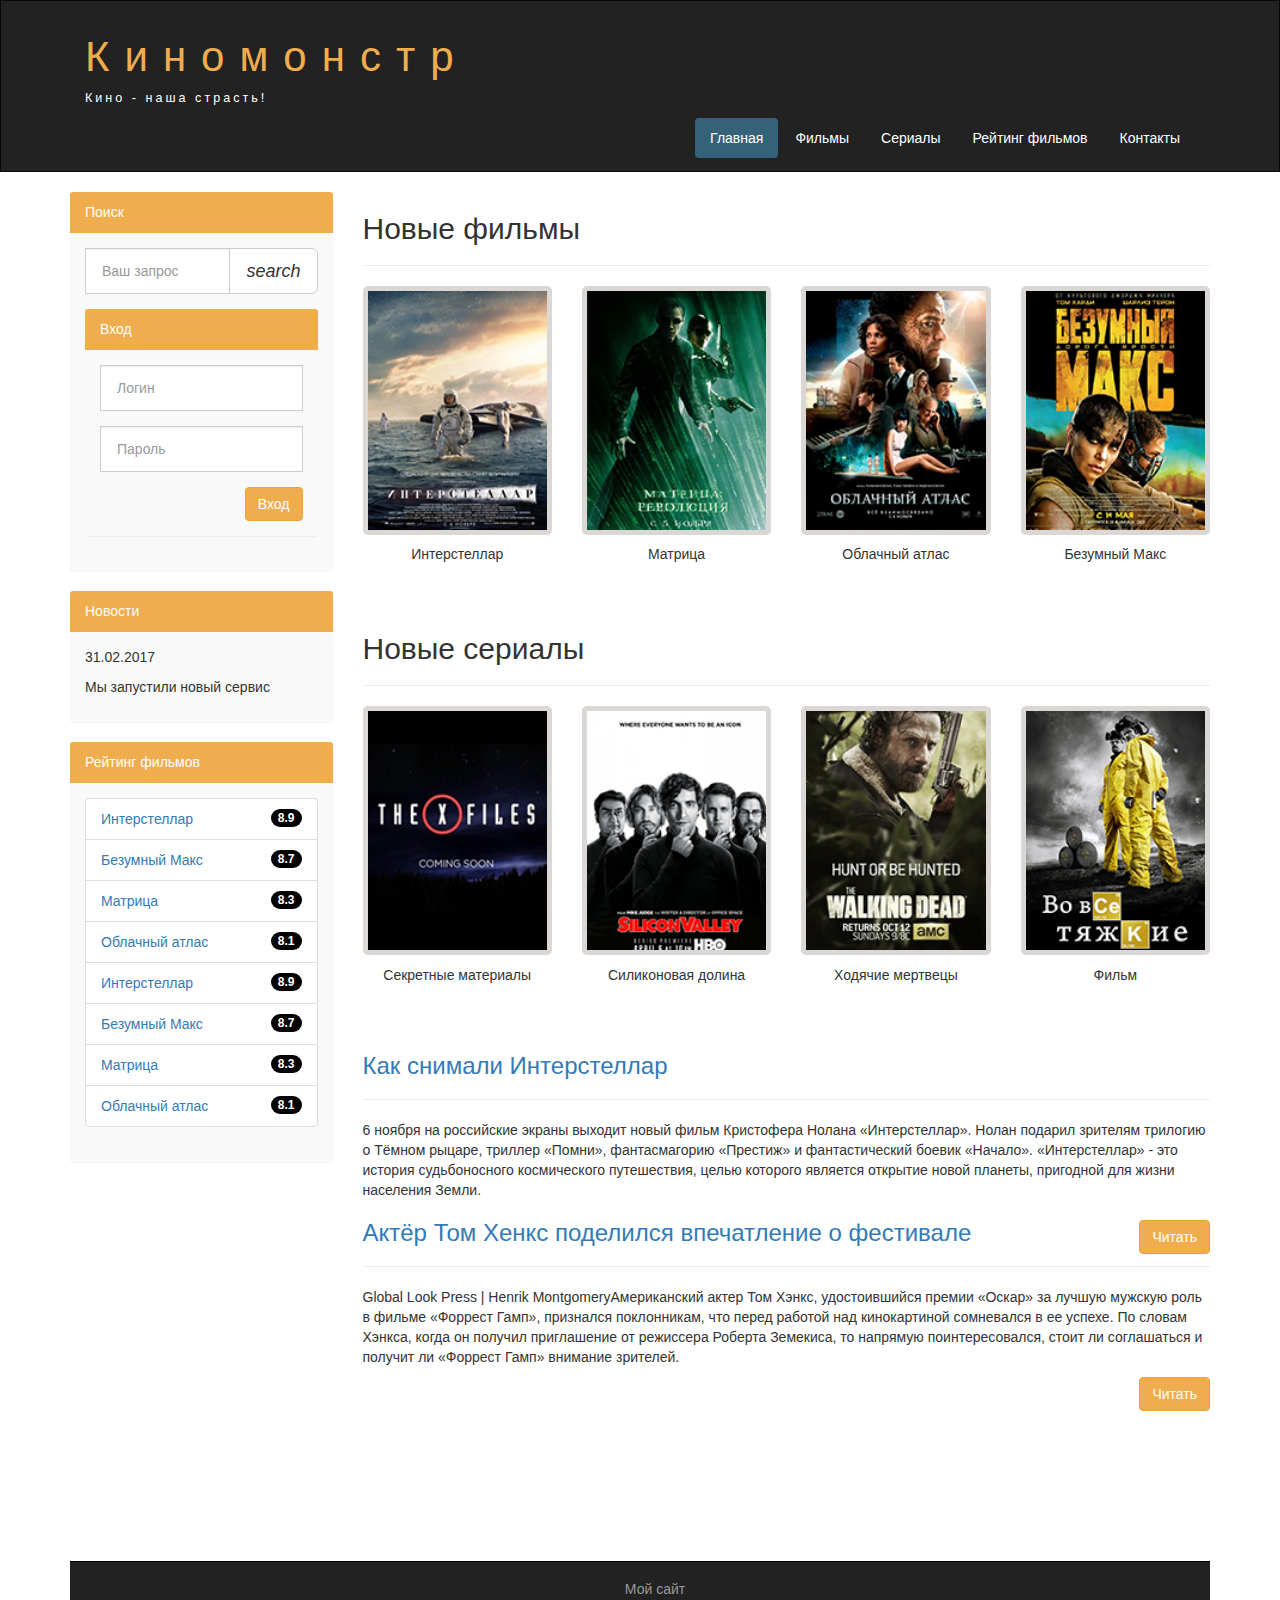
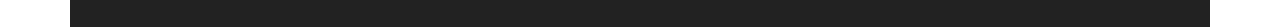
<file: index.html>
<!DOCTYPE html>
<html lang="ru">
  <head>
    <meta charset="utf-8" />
    <meta http-equiv="X-UA-Compatible" content="IE=edge" />
    <meta name="viewport" content="width=device-width, initial-scale=1" />
    <!-- The above 3 meta tags *must* come first in the head; any other head content must come *after* these tags -->
    <title>Bootstrap 101 Template</title>

    <!-- Bootstrap -->
    <link href="assets/css/bootstrap.min.css" rel="stylesheet" />
    <link href="assets/css/style.css" rel="stylesheet" />

    <!-- HTML5 shim and Respond.js for IE8 support of HTML5 elements and media queries -->
    <!-- WARNING: Respond.js doesn't work if you view the page via file:// -->
    <!--[if lt IE 9]>
      <script src="https://cdn.jsdelivr.net/npm/html5shiv@3.7.3/dist/html5shiv.min.js"></script>
      <script src="https://cdn.jsdelivr.net/npm/respond.js@1.4.2/dest/respond.min.js"></script>
    <![endif]-->
  </head>
  <body>
    <div class="container-fluid">
      <div class="row">
        <nav role="navigation" class="navbar navbar-inverse">
          <div class="container">
            <div class="navbar-header header">
              <div class="container">
                <div class="row">
                  <div class="col-lg-12">
                    <h1><a href="#">Киномонстр</a></h1>
                    <p>Кино - наша страсть!</p>
                  </div>
                </div>
              </div>

              <button
                type="button"
                data-target="#navbarCollapse"
                data-toggle="collapse"
                class="navbar-toggle"
              >
                <span class="sr-only">Toggle navigation</span>
                <span class="icon-bar"></span>
                <span class="icon-bar"></span>
                <span class="icon-bar"></span>
              </button>
            </div>
            <div
              id="navbarCollapse"
              class="collapse navbar-collapse navbar-right"
            >
              <ul class="nav nav-pills">
                <li class="active"><a href="#">Главная</a></li>
                <li><a href="show.html">Фильмы</a></li>
                <li><a href="#">Сериалы</a></li>
                <li><a href="rating.html">Рейтинг фильмов</a></li>
                <li><a href="contacts.html">Контакты</a></li>
              </ul>
            </div>
          </div>
        </nav>
      </div>
    </div>
    <div class="wrapper">
      <div class="container">
        <div class="row">
          <div class="col-lg-9 col-lg-push-3">
            <form role="search" class="visible-xs">
                <div class="form-group">
                  <div class="input-group">
                    <input
                      type="search"
                      class="form-control input-lg"
                      placeholder="Ваш запрос"
                    />
                    <div class="input-group-btn">
                      <button class="btn btn-default btn-lg" type="submit">
                        <i class="material-icons">search</i>
                      </button>
                    </div>
                </div>
            </div>
              </form>
            <h2>Новые фильмы</h2>
            <hr />
            <div class="row">
              <div class="films_block col-lg-3 col-md-3 col-sm-3 col-xs-6">
                <img src="assets/img/inter.png" alt="Интерстеллар" />
                <div class="film_label">Интерстеллар</div>
              </div>

              <div class="films_block col-lg-3 col-md-3 col-sm-3 col-xs-6">
                <img src="assets/img/matrix.png" alt="Интерстеллар" />
                <div class="film_label">Матрица</div>
              </div>

              <div class="films_block col-lg-3 col-md-3 col-sm-3 col-xs-6">
                <img src="assets/img/cloud.png" alt="Интерстеллар" />
                <div class="film_label">Облачный атлас</div>
              </div>

              <div class="films_block col-lg-3 col-md-3 col-sm-3 col-xs-6">
                <img src="assets/img/max.png" alt="Интерстеллар" />
                <div class="film_label">Безумный Макс</div>
              </div>
            </div>
            <div class="margin-8"></div>
            <h2>Новые сериалы</h2>
            <hr />
            <div class="row">
              <div class="films_block col-lg-3 col-md-3 col-sm-3 col-xs-6">
                <img src="assets/img/xfiles.png" alt="Интерстеллар" />
                <div class="film_label">Секретные материалы</div>
              </div>

              <div class="films_block col-lg-3 col-md-3 col-sm-3 col-xs-6">
                <img src="assets/img/silicon.png" alt="Интерстеллар" />
                <div class="film_label">Силиконовая долина</div>
              </div>

              <div class="films_block col-lg-3 col-md-3 col-sm-3 col-xs-6">
                <img src="assets/img/dead.png" alt="Интерстеллар" />
                <div class="film_label">Ходячие мертвецы</div>
              </div>

              <div class="films_block col-lg-3 col-md-3 col-sm-3 col-xs-6">
                <img src="assets/img/breakingbad.png" alt="Интерстеллар" />
                <div class="film_label">Фильм</div>
              </div>
            </div>
            <div class="margin-8"></div>

            <a href="#"><h3>Как снимали Интерстеллар</h3></a>
            <hr />
            <p>
              6 ноября на российские экраны выходит новый фильм Кристофера
              Нолана «Интерстеллар». Нолан подарил зрителям трилогию о Тёмном
              рыцаре, триллер «Помни», фантасмагорию «Престиж» и фантастический
              боевик «Начало». «Интерстеллар» - это история судьбоносного
              космического путешествия, целью которого является открытие новой
              планеты, пригодной для жизни населения Земли.
            </p>
            <a href="#" class="btn btn-warning pull-right">Читать</a>
            <a href="#"
              ><h3>Актёр Том Хенкс поделился впечатление о фестивале</h3></a
            >
            <hr />
            <p>
              Global Look Press | Henrik MontgomeryАмериканский актер Том Хэнкс,
              удостоившийся премии «Оскар» за лучшую мужскую роль в фильме
              «Форрест Гамп», признался поклонникам, что перед работой над
              кинокартиной сомневался в ее успехе. По словам Хэнкса, когда он
              получил приглашение от режиссера Роберта Земекиса, то напрямую
              поинтересовался, стоит ли соглашаться и получит ли «Форрест Гамп»
              внимание зрителей.
            </p>
            <a href="#" class="btn btn-warning pull-right">Читать</a>
            <div class="margin-8 clear"></div>
          </div>

          <div class="col-lg-3 col-lg-pull-9">
            <div class="panel panel-info hidden-xs">
              <div class="panel-heading">
                <div class="sidebar-header">Поиск</div>
              </div>
              <div class="panel-body">
                <form role="search">
                  <div class="form-group">
                    <div class="input-group">
                      <input
                        type="search"
                        class="form-control input-lg"
                        placeholder="Ваш запрос"
                      />
                      <div class="input-group-btn">
                        <button class="btn btn-default btn-lg" type="submit">
                          <i class="material-icons">search</i>
                        </button>
                 
                  </div>
                </form>
              </div>
            </div>
            <div class="panel panel-info">
              <div class="panel-heading">
                <div class="sidebar-header">Вход</div>
              </div>
              <div class="panel-body">
            <form role="form">
              <div class="form-group">
                <input
                  type="text"
                  class="form-control input-lg"
                  placeholder="Логин">
                </div>
                <div class="form-group">
                  <input
                    type="password"
                    class="form-control input-lg"
                    placeholder="Пароль">
                </div>
                  <button type="submit" class="btn btn-warning pull-right">Вход</button>
              </div>
            </div>
            </form>
          </div>
        </div>
        
        <div class="panel panel-info">
            <div class="panel-heading">
              <div class="sidebar-header">Новости</div>
            </div>
            <div class="panel-body">
                <p>31.02.2017</p>
                <p>Мы запустили новый сервис</p>
        </div>
      </div>



        <div class="panel panel-info">
            <div class="panel-heading">
              <div class="sidebar-header">Рейтинг фильмов</div>
            </div>
            <div class="panel-body">

          <ul class="list-group">
            <li class="list-group-item list-group-warning">
                <span class="badge">8.9</span>
                <a href="#">Интерстеллар</a>
            </li>
            <li class="list-group-item list-group-warning">
                <span class="badge">8.7</span>
                <a href="#">Безумный Макс</a>
            </li>
            <li class="list-group-item list-group-warning">
                <span class="badge">8.3</span>
                <a href="#">Матрица</a>
            </li>
            <li class="list-group-item list-group-warning">
                <span class="badge">8.1</span>
                <a href="#">Облачный атлас</a>
            </li>
            <li class="list-group-item list-group-warning">
                <span class="badge">8.9</span>
                <a href="#">Интерстеллар</a>
            </li>
            <li class="list-group-item list-group-warning">
                <span class="badge">8.7</span>
                <a href="#">Безумный Макс</a>
            </li>
            <li class="list-group-item list-group-warning">
                <span class="badge">8.3</span>
                <a href="#">Матрица</a>
            </li>
            <li class="list-group-item list-group-warning">
                <span class="badge">8.1</span>
                <a href="#">Облачный атлас</a>
            </li>

          </ul>      




        </div>
      </div>
    </div>
      <div class="clear"></div>
    </div>
    <footer>
      <div class="container">
        <p class="text-center"><a href="krilova.org">Мой сайт</a></p>
      </div>
    </footer>
    <!-- jQuery (necessary for Bootstrap's JavaScript plugins) -->
    <script src="https://ajax.googleapis.com/ajax/libs/jquery/1.12.4/jquery.min.js"></script>
    <!-- Include all compiled plugins (below), or include individual files as needed -->
    <script src="assets/js/bootstrap.min.js"></script>
  </body>
</html>
</file>
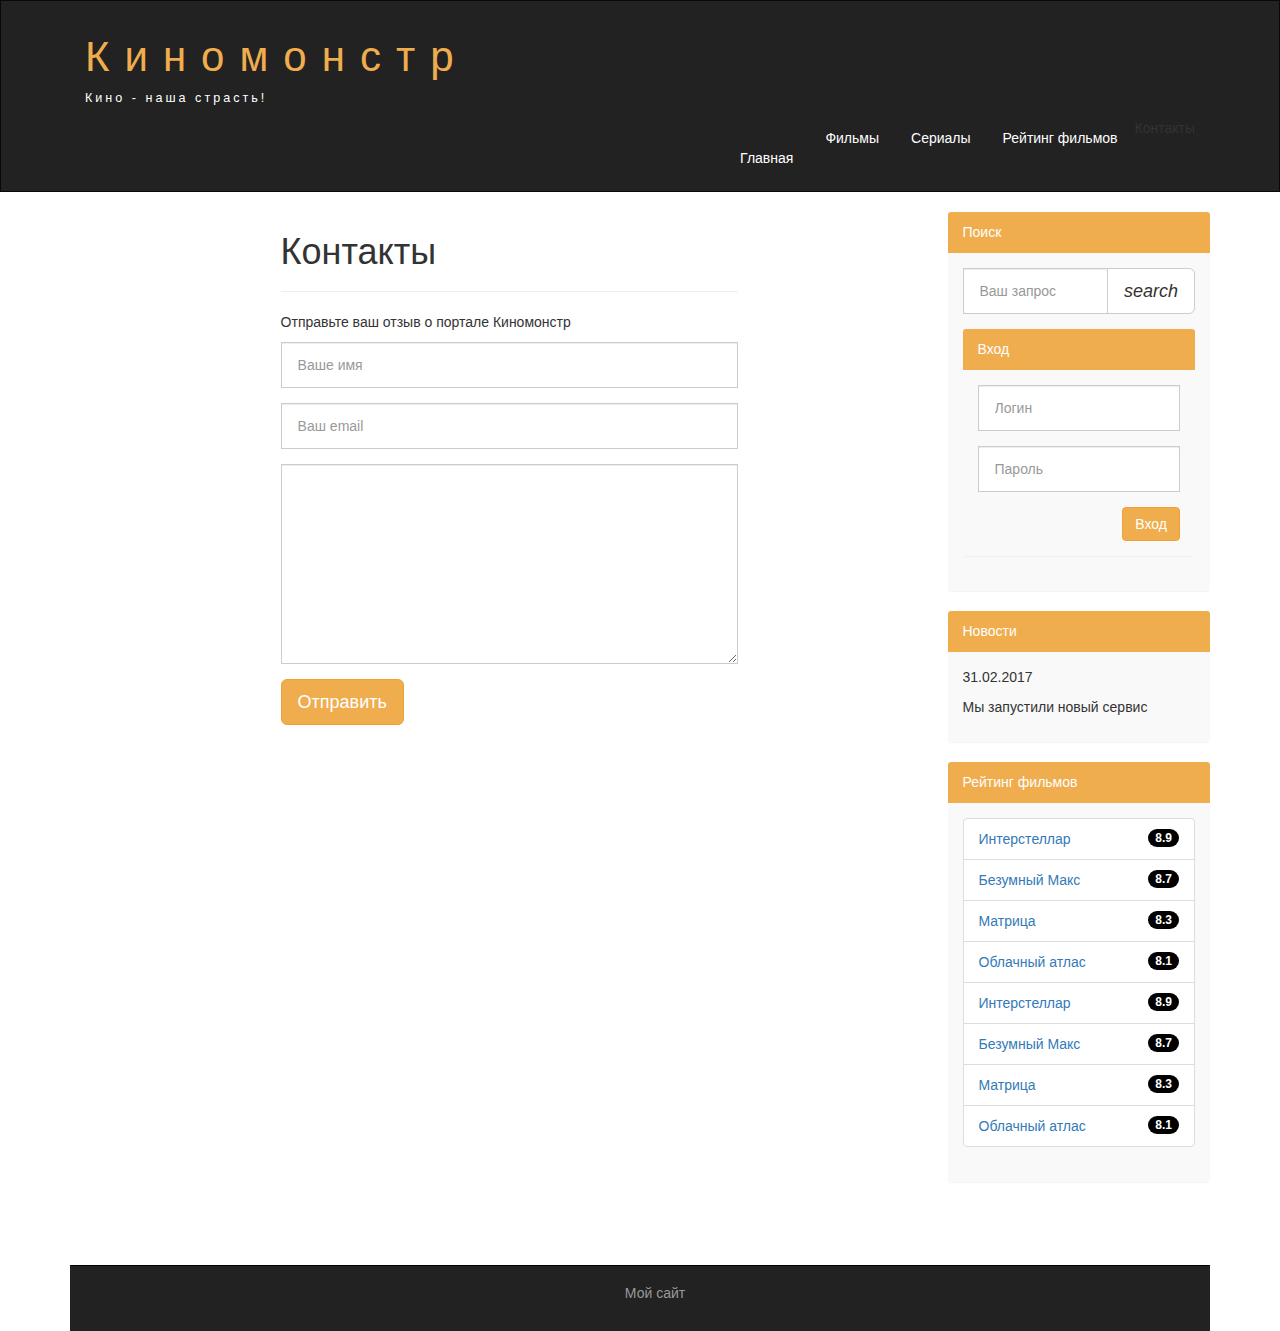
<file: contacts.html>
<!DOCTYPE html>
<html lang="ru">
  <head>
    <meta charset="utf-8" />
    <meta http-equiv="X-UA-Compatible" content="IE=edge" />
    <meta name="viewport" content="width=device-width, initial-scale=1" />
    <!-- The above 3 meta tags *must* come first in the head; any other head content must come *after* these tags -->
    <title>Bootstrap 101 Template</title>

    <!-- Bootstrap -->
    <link href="assets/css/bootstrap.min.css" rel="stylesheet" />
    <link href="assets/css/style.css" rel="stylesheet" />

    <!-- HTML5 shim and Respond.js for IE8 support of HTML5 elements and media queries -->
    <!-- WARNING: Respond.js doesn't work if you view the page via file:// -->
    <!--[if lt IE 9]>
      <script src="https://cdn.jsdelivr.net/npm/html5shiv@3.7.3/dist/html5shiv.min.js"></script>
      <script src="https://cdn.jsdelivr.net/npm/respond.js@1.4.2/dest/respond.min.js"></script>
    <![endif]-->
  </head>
  <body>
    <div class="container-fluid">
      <div class="row">
        <nav role="navigation" class="navbar navbar-inverse">
          <div class="container">
            <div class="navbar-header header">
              <div class="container">
                <div class="row">
                  <div class="col-lg-12">
                    <h1><a href="#">Киномонстр</a></h1>
                    <p>Кино - наша страсть!</p>
                  </div>
                </div>
              </div>

              <button
                type="button"
                data-target="#navbarCollapse"
                data-toggle="collapse"
                class="navbar-toggle"
              >
                <span class="sr-only">Toggle navigation</span>
                <span class="icon-bar"></span>
                <span class="icon-bar"></span>
                <span class="icon-bar"></span>
              </button>
            </div>
            <div
              id="navbarCollapse"
              class="collapse navbar-collapse navbar-right"
            >
              <ul class="nav nav-pills">
                <li><a href="index.html"><a href="#">Главная</a></li>
                <li><a href="show.html">Фильмы</a></li>
                <li><a href="#">Сериалы</a></li>
                <li><a href="rating.html">Рейтинг фильмов</a></li>
                <li class="active">Контакты</li>
              </ul>
            </div>
          </div>
        </nav>
      </div>
    </div>
    <div class="wrapper">
      <div class="container">
        <div class="row">
          <div class="col-lg-5 contacts">
            <form role="search" class="visible-xs">
                <div class="form-group">
                  <div class="input-group">
                    <input
                      type="search"
                      class="form-control input-lg"
                      placeholder="Ваш запрос"
                    />
                    <div class="input-group-btn">
                      <button class="btn btn-default btn-lg" type="submit">
                        <i class="material-icons">search</i>
                      </button>
                    </div>
                </div>
            </div>
              </form>
            <h1>Контакты</h1>
            <hr />
            <p>
                Отправьте ваш отзыв о портале Киномонстр
              </p>
              <form>
                <div class="form-group">
                  <input type="text" placeholder="Ваше имя" class="form-control input-lg">
                </div>
                <div class="form-group">
                    <input type="text" placeholder="Ваш email" class="form-control input-lg">
                  </div>
                <div class="form-group">
                  <textarea class="form-control"></textarea>
                </div>
                <button class="btn btn-lg btn-warning">Отправить</button>
              </form>
          </div>

          <div class="col-lg-3 pull-right">
            <div class="panel panel-info hidden-xs">
              <div class="panel-heading">
                <div class="sidebar-header">Поиск</div>
              </div>
              <div class="panel-body">
                <form role="search">
                  <div class="form-group">
                    <div class="input-group">
                      <input
                        type="search"
                        class="form-control input-lg"
                        placeholder="Ваш запрос"
                      />
                      <div class="input-group-btn">
                        <button class="btn btn-default btn-lg" type="submit">
                          <i class="material-icons">search</i>
                        </button>
                 
                  </div>
                </form>
              </div>
            </div>
            <div class="panel panel-info">
              <div class="panel-heading">
                <div class="sidebar-header">Вход</div>
              </div>
              <div class="panel-body">
            <form role="form">
              <div class="form-group">
                <input
                  type="text"
                  class="form-control input-lg"
                  placeholder="Логин">
                </div>
                <div class="form-group">
                  <input
                    type="password"
                    class="form-control input-lg"
                    placeholder="Пароль">
                </div>
                  <button type="submit" class="btn btn-warning pull-right">Вход</button>
              </div>
            </div>
            </form>
          </div>
        </div>
        
        <div class="panel panel-info">
            <div class="panel-heading">
              <div class="sidebar-header">Новости</div>
            </div>
            <div class="panel-body">
                <p>31.02.2017</p>
                <p>Мы запустили новый сервис</p>
        </div>
      </div>



        <div class="panel panel-info">
            <div class="panel-heading">
              <div class="sidebar-header">Рейтинг фильмов</div>
            </div>
            <div class="panel-body">

          <ul class="list-group">
            <li class="list-group-item list-group-warning">
                <span class="badge">8.9</span>
                <a href="#">Интерстеллар</a>
            </li>
            <li class="list-group-item list-group-warning">
                <span class="badge">8.7</span>
                <a href="#">Безумный Макс</a>
            </li>
            <li class="list-group-item list-group-warning">
                <span class="badge">8.3</span>
                <a href="#">Матрица</a>
            </li>
            <li class="list-group-item list-group-warning">
                <span class="badge">8.1</span>
                <a href="#">Облачный атлас</a>
            </li>
            <li class="list-group-item list-group-warning">
                <span class="badge">8.9</span>
                <a href="#">Интерстеллар</a>
            </li>
            <li class="list-group-item list-group-warning">
                <span class="badge">8.7</span>
                <a href="#">Безумный Макс</a>
            </li>
            <li class="list-group-item list-group-warning">
                <span class="badge">8.3</span>
                <a href="#">Матрица</a>
            </li>
            <li class="list-group-item list-group-warning">
                <span class="badge">8.1</span>
                <a href="#">Облачный атлас</a>
            </li>

          </ul>      




        </div>
      </div>
    </div>
      <div class="clear"></div>
    </div>
    <footer>
      <div class="container">
        <p class="text-center"><a href="krilova.org">Мой сайт</a></p>
      </div>
    </footer>
    <!-- jQuery (necessary for Bootstrap's JavaScript plugins) -->
    <script src="https://ajax.googleapis.com/ajax/libs/jquery/1.12.4/jquery.min.js"></script>
    <!-- Include all compiled plugins (below), or include individual files as needed -->
    <script src="assets/js/bootstrap.min.js"></script>
  </body>
</html>
</file>
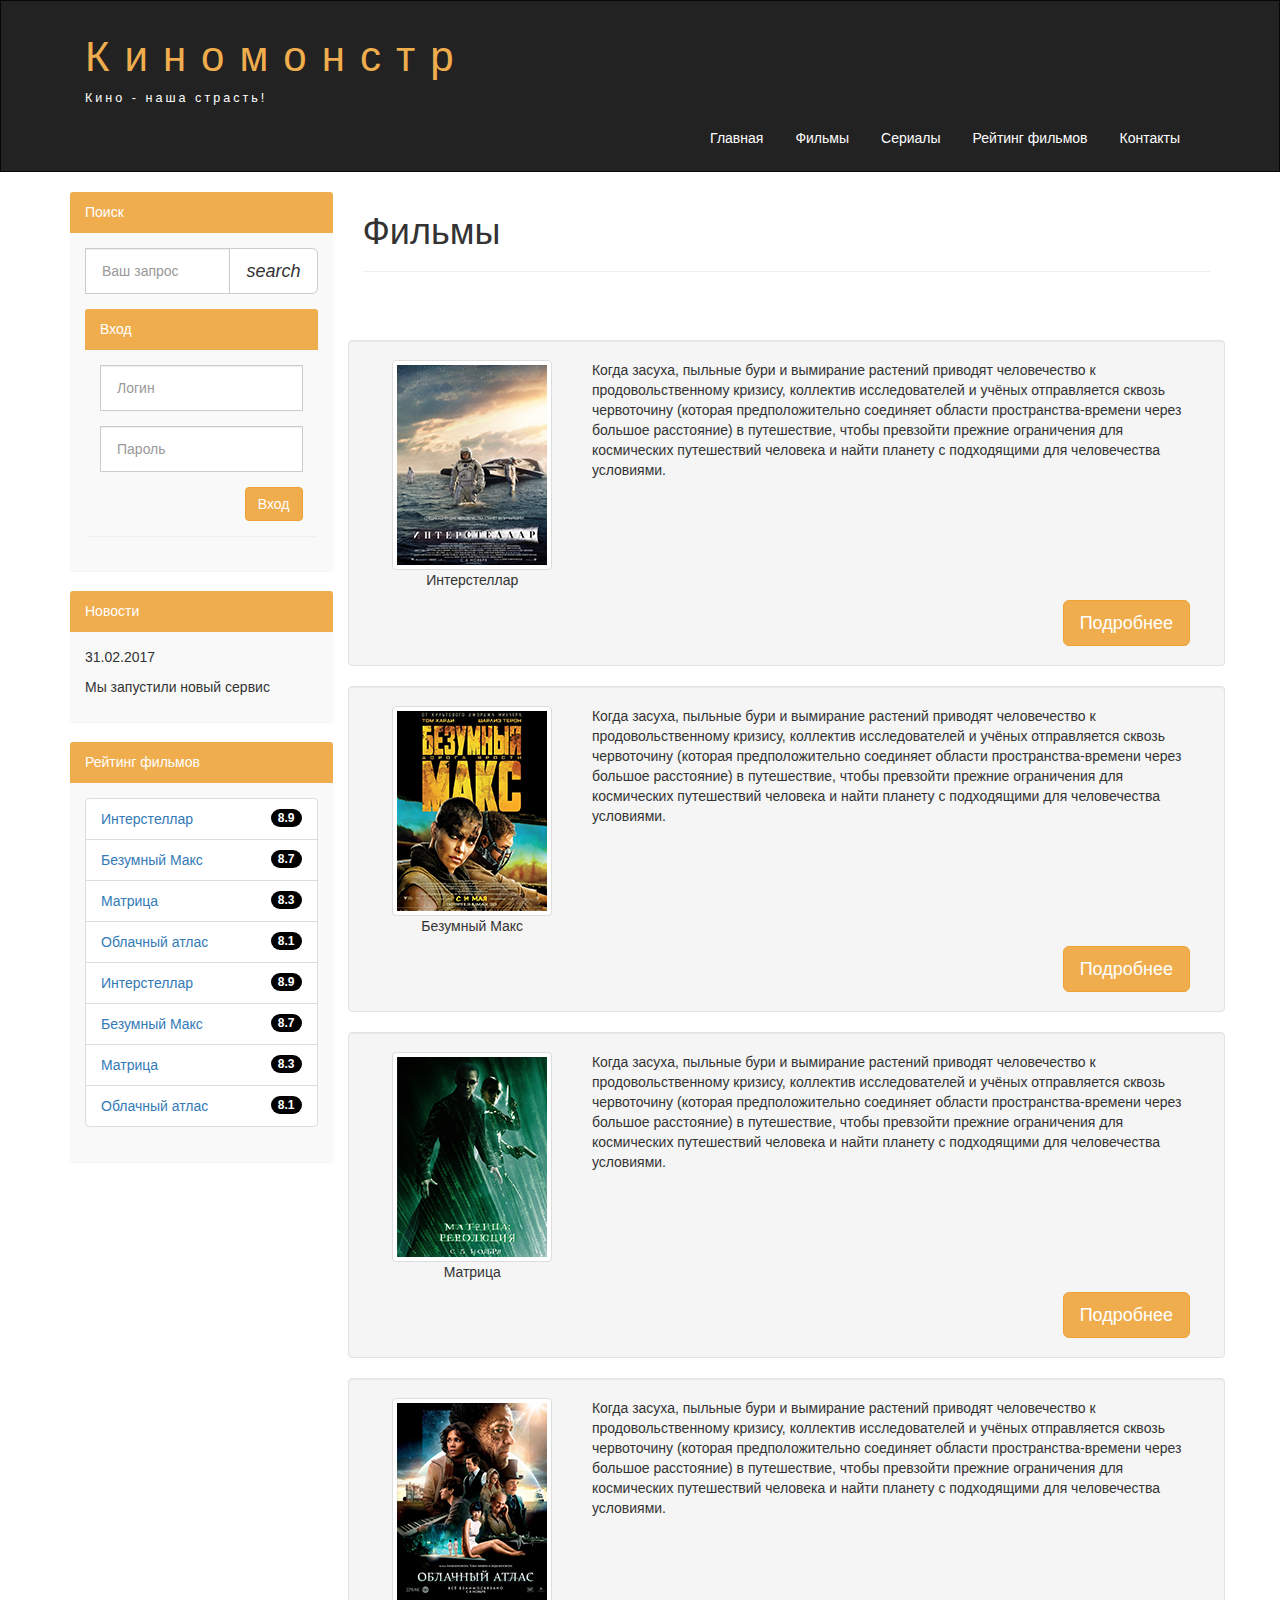
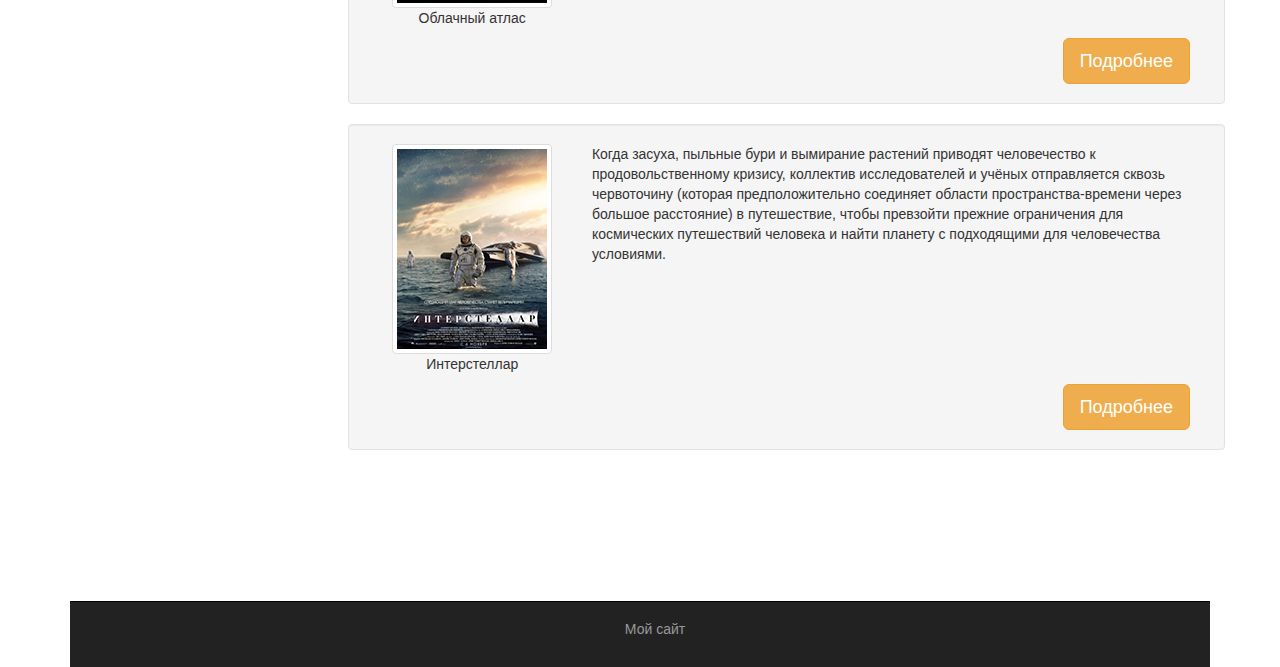
<file: films.html>
<!DOCTYPE html>
<html lang="ru">
  <head>
    <meta charset="utf-8" />
    <meta http-equiv="X-UA-Compatible" content="IE=edge" />
    <meta name="viewport" content="width=device-width, initial-scale=1" />
    <!-- The above 3 meta tags *must* come first in the head; any other head content must come *after* these tags -->
    <title>Bootstrap 101 Template</title>

    <!-- Bootstrap -->
    <link href="assets/css/bootstrap.min.css" rel="stylesheet" />
    <link href="assets/css/style.css" rel="stylesheet" />

    <!-- HTML5 shim and Respond.js for IE8 support of HTML5 elements and media queries -->
    <!-- WARNING: Respond.js doesn't work if you view the page via file:// -->
    <!--[if lt IE 9]>
      <script src="https://cdn.jsdelivr.net/npm/html5shiv@3.7.3/dist/html5shiv.min.js"></script>
      <script src="https://cdn.jsdelivr.net/npm/respond.js@1.4.2/dest/respond.min.js"></script>
    <![endif]-->
  </head>
  <body>
    <div class="container-fluid">
      <div class="row">
        <nav role="navigation" class="navbar navbar-inverse">
          <div class="container">
            <div class="navbar-header header">
              <div class="container">
                <div class="row">
                  <div class="col-lg-12">
                    <h1><a href="#">Киномонстр</a></h1>
                    <p>Кино - наша страсть!</p>
                  </div>
                </div>
              </div>

              <button
                type="button"
                data-target="#navbarCollapse"
                data-toggle="collapse"
                class="navbar-toggle"
              >
                <span class="sr-only">Toggle navigation</span>
                <span class="icon-bar"></span>
                <span class="icon-bar"></span>
                <span class="icon-bar"></span>
              </button>
            </div>
            <div
              id="navbarCollapse"
              class="collapse navbar-collapse navbar-right"
            >
              <ul class="nav nav-pills">
                <li class="index.html"><a href="#">Главная</a></li>
                <li><a href="show.html">Фильмы</a></li>
                <li><a href="#">Сериалы</a></li>
                <li><a href="rating.html">Рейтинг фильмов</a></li>
                <li><a href="active">Контакты</a></li>
              </ul>
            </div>
          </div>
        </nav>
      </div>
    </div>
    <div class="wrapper">
      <div class="container">
        <div class="row">
            <div class="col-lg-9 col-lg-push-3">
            <form role="search" class="visible-xs">
                <div class="form-group">
                  <div class="input-group">
                    <input
                      type="search"
                      class="form-control input-lg"
                      placeholder="Ваш запрос"
                    />
                    <div class="input-group-btn">
                      <button class="btn btn-default btn-lg" type="submit">
                        <i class="material-icons">search</i>
                      </button>
                    </div>
                </div>
            </div>
              </form>
            <h1>Фильмы</h1>
            <hr />
            <div class="margin-8"></div>
            <div class="row">
            <div class="well clearfix">
                <div class="col-lg-3 col-md-2 col-sm-3 col-xs-4 text-center">
                    <img class="img-thumbnail" src="assets/img/inter.png" alt="Интерстеллар" />
                    <p>Интерстеллар</p>
                  </div>
                  <div class="col-lg-9 col-md-10 col-sm-9 col-xs-10">
                    <p>Когда засуха, пыльные бури и вымирание растений приводят человечество к продовольственному кризису, коллектив исследователей и учёных отправляется сквозь червоточину (которая предположительно соединяет области пространства-времени через большое расстояние) в путешествие, чтобы превзойти прежние ограничения для космических путешествий человека и найти планету с подходящими для человечества условиями.</p>
                  </div>
                  <div class="col-lg-12">
                    <a href="" class="btn btn-lg btn-warning pull-right">Подробнее</a>
                  </div>
            </div>
          </div>

          <div class="row">
            <div class="well clearfix">
                <div class="col-lg-3 col-md-2 col-sm-3 col-xs-4 text-center">
                    <img class="img-thumbnail" src="assets/img/max.png" alt="Интерстеллар" />
                    <p>Безумный Макс</p>
                  </div>
                  <div class="col-lg-9 col-md-10 col-sm-9 col-xs-10">
                    <p>Когда засуха, пыльные бури и вымирание растений приводят человечество к продовольственному кризису, коллектив исследователей и учёных отправляется сквозь червоточину (которая предположительно соединяет области пространства-времени через большое расстояние) в путешествие, чтобы превзойти прежние ограничения для космических путешествий человека и найти планету с подходящими для человечества условиями.</p>
                  </div>
                  <div class="col-lg-12">
                    <a href="" class="btn btn-lg btn-warning pull-right">Подробнее</a>
                  </div>
            </div>
          </div>

          <div class="row">
            <div class="well clearfix">
                <div class="col-lg-3 col-md-2 col-sm-3 col-xs-4 text-center">
                    <img class="img-thumbnail" src="assets/img/matrix.png" alt="Интерстеллар" />
                    <p>Матрица</p>
                  </div>
                  <div class="col-lg-9 col-md-10 col-sm-9 col-xs-10">
                    <p>Когда засуха, пыльные бури и вымирание растений приводят человечество к продовольственному кризису, коллектив исследователей и учёных отправляется сквозь червоточину (которая предположительно соединяет области пространства-времени через большое расстояние) в путешествие, чтобы превзойти прежние ограничения для космических путешествий человека и найти планету с подходящими для человечества условиями.</p>
                  </div>
                  <div class="col-lg-12">
                    <a href="" class="btn btn-lg btn-warning pull-right">Подробнее</a>
                  </div>
            </div>
          </div>

          <div class="row">
            <div class="well clearfix">
                <div class="col-lg-3 col-md-2 col-sm-3 col-xs-4 text-center">
                    <img class="img-thumbnail" src="assets/img/cloud.png" alt="Интерстеллар" />
                    <p>Облачный атлас</p>
                  </div>
                  <div class="col-lg-9 col-md-10 col-sm-9 col-xs-10">
                    <p>Когда засуха, пыльные бури и вымирание растений приводят человечество к продовольственному кризису, коллектив исследователей и учёных отправляется сквозь червоточину (которая предположительно соединяет области пространства-времени через большое расстояние) в путешествие, чтобы превзойти прежние ограничения для космических путешествий человека и найти планету с подходящими для человечества условиями.</p>
                  </div>
                  <div class="col-lg-12">
                    <a href="" class="btn btn-lg btn-warning pull-right">Подробнее</a>
                  </div>
            </div>
          </div>

          <div class="row">
            <div class="well clearfix">
                <div class="col-lg-3 col-md-2 col-sm-3 col-xs-4 text-center">
                    <img class="img-thumbnail" src="assets/img/inter.png" alt="Интерстеллар" />
                    <p>Интерстеллар</p>
                  </div>
                  <div class="col-lg-9 col-md-10 col-sm-9 col-xs-10">
                    <p>Когда засуха, пыльные бури и вымирание растений приводят человечество к продовольственному кризису, коллектив исследователей и учёных отправляется сквозь червоточину (которая предположительно соединяет области пространства-времени через большое расстояние) в путешествие, чтобы превзойти прежние ограничения для космических путешествий человека и найти планету с подходящими для человечества условиями.</p>
                  </div>
                  <div class="col-lg-12">
                    <a href="" class="btn btn-lg btn-warning pull-right">Подробнее</a>
                  </div>
            </div>
          </div>

          
          <div class="margin-8"></div>
        </div>

          <div class="col-lg-3 col-lg-pull-9">
            <div class="panel panel-info hidden-xs">
              <div class="panel-heading">
                <div class="sidebar-header">Поиск</div>
              </div>
              <div class="panel-body">
                <form role="search">
                  <div class="form-group">
                    <div class="input-group">
                      <input
                        type="search"
                        class="form-control input-lg"
                        placeholder="Ваш запрос"
                      />
                      <div class="input-group-btn">
                        <button class="btn btn-default btn-lg" type="submit">
                          <i class="material-icons">search</i>
                        </button>
                 
                  </div>
                </form>
              </div>
            </div>
            <div class="panel panel-info">
              <div class="panel-heading">
                <div class="sidebar-header">Вход</div>
              </div>
              <div class="panel-body">
            <form role="form">
              <div class="form-group">
                <input
                  type="text"
                  class="form-control input-lg"
                  placeholder="Логин">
                </div>
                <div class="form-group">
                  <input
                    type="password"
                    class="form-control input-lg"
                    placeholder="Пароль">
                </div>
                  <button type="submit" class="btn btn-warning pull-right">Вход</button>
              </div>
            </div>
            </form>
          </div>
        </div>
        
        <div class="panel panel-info">
            <div class="panel-heading">
              <div class="sidebar-header">Новости</div>
            </div>
            <div class="panel-body">
                <p>31.02.2017</p>
                <p>Мы запустили новый сервис</p>
        </div>
      </div>



        <div class="panel panel-info">
            <div class="panel-heading">
              <div class="sidebar-header">Рейтинг фильмов</div>
            </div>
            <div class="panel-body">

          <ul class="list-group">
            <li class="list-group-item list-group-warning">
                <span class="badge">8.9</span>
                <a href="#">Интерстеллар</a>
            </li>
            <li class="list-group-item list-group-warning">
                <span class="badge">8.7</span>
                <a href="#">Безумный Макс</a>
            </li>
            <li class="list-group-item list-group-warning">
                <span class="badge">8.3</span>
                <a href="#">Матрица</a>
            </li>
            <li class="list-group-item list-group-warning">
                <span class="badge">8.1</span>
                <a href="#">Облачный атлас</a>
            </li>
            <li class="list-group-item list-group-warning">
                <span class="badge">8.9</span>
                <a href="#">Интерстеллар</a>
            </li>
            <li class="list-group-item list-group-warning">
                <span class="badge">8.7</span>
                <a href="#">Безумный Макс</a>
            </li>
            <li class="list-group-item list-group-warning">
                <span class="badge">8.3</span>
                <a href="#">Матрица</a>
            </li>
            <li class="list-group-item list-group-warning">
                <span class="badge">8.1</span>
                <a href="#">Облачный атлас</a>
            </li>

          </ul>      




        </div>
      </div>
    </div>
      <div class="clear"></div>
    </div>
    <footer>
      <div class="container">
        <p class="text-center"><a href="krilova.org">Мой сайт</a></p>
      </div>
    </footer>
    <!-- jQuery (necessary for Bootstrap's JavaScript plugins) -->
    <script src="https://ajax.googleapis.com/ajax/libs/jquery/1.12.4/jquery.min.js"></script>
    <!-- Include all compiled plugins (below), or include individual files as needed -->
    <script src="assets/js/bootstrap.min.js"></script>
  </body>
</html>
</file>
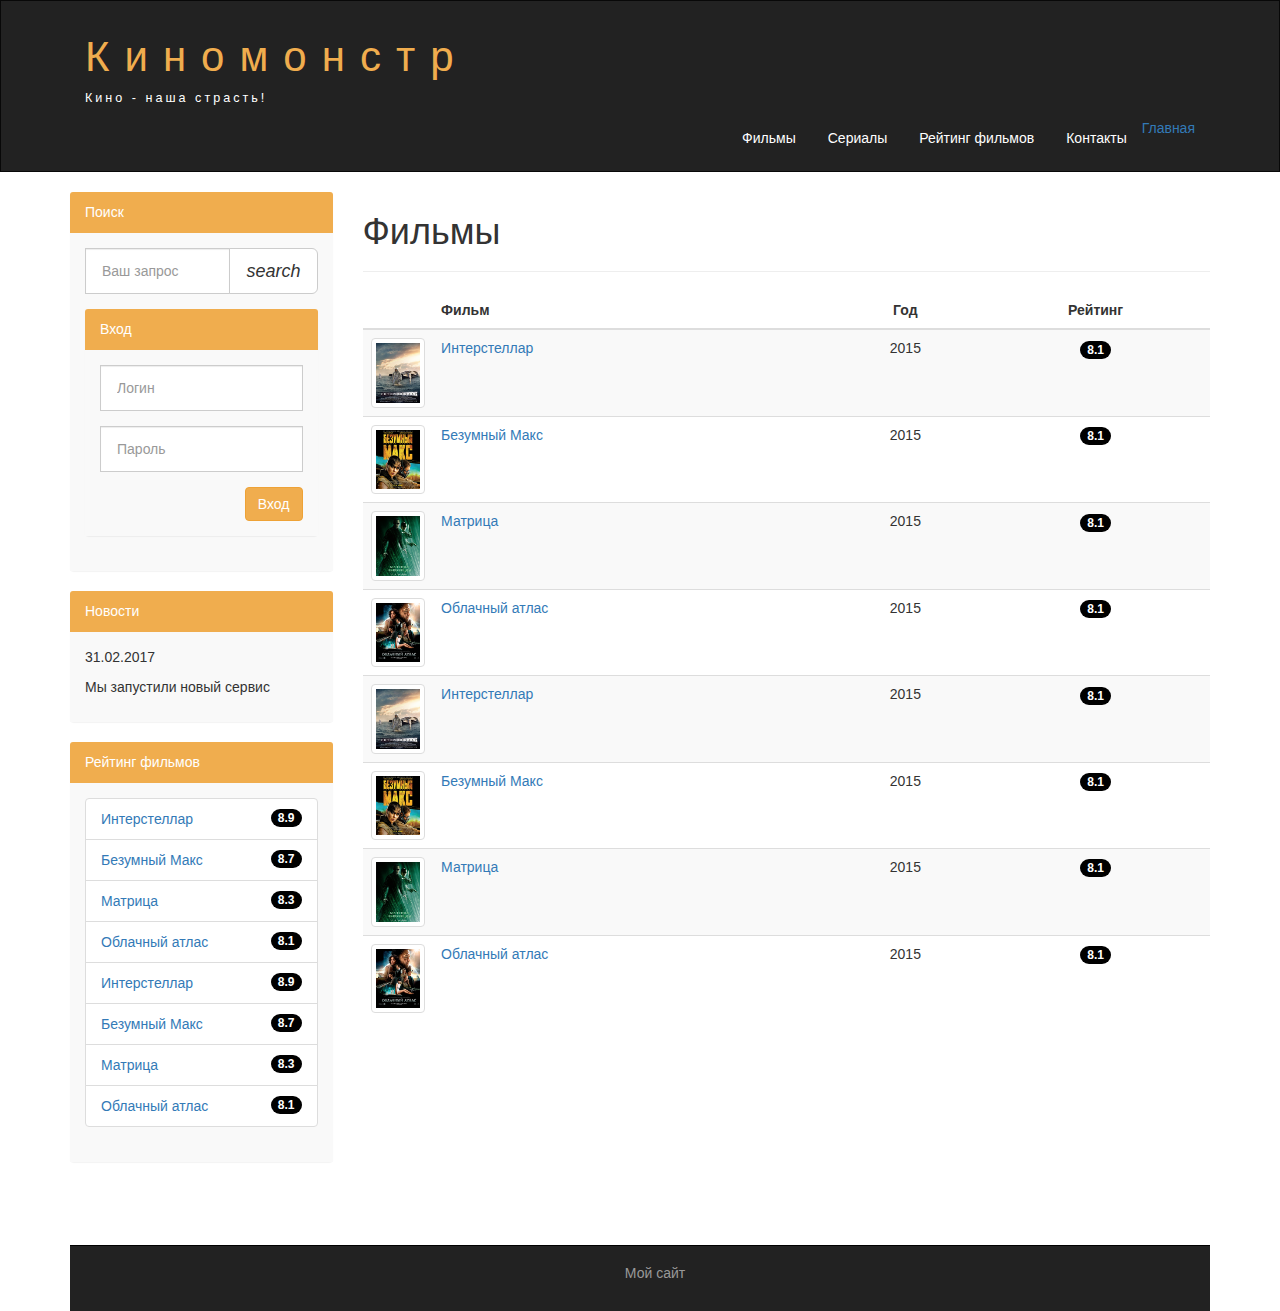
<file: rating.html>
<!DOCTYPE html>
<html lang="ru">
  <head>
    <meta charset="utf-8" />
    <meta http-equiv="X-UA-Compatible" content="IE=edge" />
    <meta name="viewport" content="width=device-width, initial-scale=1" />
    <!-- The above 3 meta tags *must* come first in the head; any other head content must come *after* these tags -->
    <title>Bootstrap 101 Template</title>

    <!-- Bootstrap -->
    <link href="assets/css/bootstrap.min.css" rel="stylesheet" />
    <link href="assets/css/style.css" rel="stylesheet" />

    <!-- HTML5 shim and Respond.js for IE8 support of HTML5 elements and media queries -->
    <!-- WARNING: Respond.js doesn't work if you view the page via file:// -->
    <!--[if lt IE 9]>
      <script src="https://cdn.jsdelivr.net/npm/html5shiv@3.7.3/dist/html5shiv.min.js"></script>
      <script src="https://cdn.jsdelivr.net/npm/respond.js@1.4.2/dest/respond.min.js"></script>
    <![endif]-->
  </head>
  <body>
    <div class="container-fluid">
      <div class="row">
        <nav role="navigation" class="navbar navbar-inverse">
          <div class="container">
            <div class="navbar-header header">
              <div class="container">
                <div class="row">
                  <div class="col-lg-12">
                    <h1><a href="#">Киномонстр</a></h1>
                    <p>Кино - наша страсть!</p>
                  </div>
                </div>
              </div>

              <button
                type="button"
                data-target="#navbarCollapse"
                data-toggle="collapse"
                class="navbar-toggle"
              >
                <span class="sr-only">Toggle navigation</span>
                <span class="icon-bar"></span>
                <span class="icon-bar"></span>
                <span class="icon-bar"></span>
              </button>
            </div>
            <div
              id="navbarCollapse"
              class="collapse navbar-collapse navbar-right"
            >
              <ul class="nav nav-pills">
                <li></li><a href="index.html">Главная</a></li>
                <li><a href="show.html">Фильмы</a></li>
                <li><a href="#">Сериалы</a></li>
                <li><a href="active">Рейтинг фильмов</a></li>
                <li><a href="contacts.html">Контакты</a></li>
              </ul>
            </div>
          </div>
        </nav>
      </div>
    </div>
    <div class="wrapper">
      <div class="container">
        <div class="row">
            <div class="col-lg-9 col-lg-push-3">
            <form role="search" class="visible-xs">
                <div class="form-group">
                  <div class="input-group">
                    <input
                      type="search"
                      class="form-control input-lg"
                      placeholder="Ваш запрос"
                    />
                    <div class="input-group-btn">
                      <button class="btn btn-default btn-lg" type="submit">
                        <i class="material-icons">search</i>
                      </button>
                    </div>
                </div>
            </div>
              </form>
            <h1>Фильмы</h1>
            <hr />
            <table class="table table-striped">
                <thead>
                    <tr>
                        <th></th>
                        <th>Фильм</th>
                        <th class="text-center">Год</th>
                        <th class="text-center">Рейтинг</th>
                    </tr>
                </thead>
                <tbody>
                    <tr>
                        <td class="col-lg-1 col-md-1 col-xs-2">
                            <img class="img-responsive img-thumbnail" src="assets/img/inter.png" alt=""></td>
                        <td class="vert-align"><a href="show.html">Интерстеллар</a></td>
                        <td class="text-center vert-align">2015</td>
                        <td class="text-center vert-align"><span class="badge">8.1</span></td>
                    </tr>

                    <tr>
                        <td class="col-lg-1 col-md-1 col-xs-2">
                            <img class="img-responsive img-thumbnail" src="assets/img/max.png" alt=""></td>
                        <td class="vert-align"><a href="#">Безумный Макс</a></td>
                        <td class="text-center vert-align">2015</td>
                        <td class="text-center vert-align"><span class="badge">8.1</span></td>
                    </tr>
                    <tr>
                        <td class="col-lg-1 col-md-1 col-xs-2">
                            <img class="img-responsive img-thumbnail" src="assets/img/matrix.png" alt=""></td>
                        <td class="vert-align"><a href="#">Матрица</a></td>
                        <td class="text-center vert-align">2015</td>
                        <td class="text-center vert-align"><span class="badge">8.1</span></td>
                    </tr>
                    <tr>
                        <td class="col-lg-1 col-md-1 col-xs-2">
                            <img class="img-responsive img-thumbnail" src="assets/img/cloud.png" alt=""></td>
                        <td class="vert-align"><a href="#">Облачный атлас</a></td>
                        <td class="text-center vert-align">2015</td>
                        <td class="text-center vert-align"><span class="badge">8.1</span></td>
                    </tr>
                    <tr>
                        <td class="col-lg-1 col-md-1 col-xs-2">
                            <img class="img-responsive img-thumbnail" src="assets/img/inter.png" alt=""></td>
                        <td class="vert-align"><a href="#">Интерстеллар</a></td>
                        <td class="text-center vert-align">2015</td>
                        <td class="text-center vert-align"><span class="badge">8.1</span></td>
                    </tr>

                    <tr>
                        <td class="col-lg-1 col-md-1 col-xs-2">
                            <img class="img-responsive img-thumbnail" src="assets/img/max.png" alt=""></td>
                        <td class="vert-align"><a href="#">Безумный Макс</a></td>
                        <td class="text-center vert-align">2015</td>
                        <td class="text-center vert-align"><span class="badge">8.1</span></td>
                    </tr>
                    <tr>
                        <td class="col-lg-1 col-md-1 col-xs-2">
                            <img class="img-responsive img-thumbnail" src="assets/img/matrix.png" alt=""></td>
                        <td class="vert-align"><a href="#">Матрица</a></td>
                        <td class="text-center vert-align">2015</td>
                        <td class="text-center vert-align"><span class="badge">8.1</span></td>
                    </tr>
                    <tr>
                        <td class="col-lg-1 col-md-1 col-xs-2">
                            <img class="img-responsive img-thumbnail" src="assets/img/cloud.png" alt=""></td>
                        <td class="vert-align"><a href="#">Облачный атлас</a></td>
                        <td class="text-center vert-align">2015</td>
                        <td class="text-center vert-align"><span class="badge">8.1</span></td>
                    </tr>
                   
                </tbody>
            </table>
            <div class="margin-8"></div>
            <div class="row">
            </div>

          
          <div class="margin-8"></div>
        </div>

          <div class="col-lg-3 col-lg-pull-9">
            <div class="panel panel-info hidden-xs">
              <div class="panel-heading">
                <div class="sidebar-header">Поиск</div>
              </div>
              <div class="panel-body">
                <form role="search">
                  <div class="form-group">
                    <div class="input-group">
                      <input
                        type="search"
                        class="form-control input-lg"
                        placeholder="Ваш запрос"
                      />
                      <div class="input-group-btn">
                        <button class="btn btn-default btn-lg" type="submit">
                          <i class="material-icons">search</i>
                        </button>
                 
                  </div>
                </form>
              </div>
            </div>
            <div class="panel panel-info">
              <div class="panel-heading">
                <div class="sidebar-header">Вход</div>
              </div>
              <div class="panel-body">
            <form role="form">
              <div class="form-group">
                <input
                  type="text"
                  class="form-control input-lg"
                  placeholder="Логин">
                </div>
                <div class="form-group">
                  <input
                    type="password"
                    class="form-control input-lg"
                    placeholder="Пароль">
                </div>
                  <button type="submit" class="btn btn-warning pull-right">Вход</button>
              </div>
            </div>
            </form>
          </div>
        </div>
        
        <div class="panel panel-info">
            <div class="panel-heading">
              <div class="sidebar-header">Новости</div>
            </div>
            <div class="panel-body">
                <p>31.02.2017</p>
                <p>Мы запустили новый сервис</p>
        </div>
      </div>



        <div class="panel panel-info">
            <div class="panel-heading">
              <div class="sidebar-header">Рейтинг фильмов</div>
            </div>
            <div class="panel-body">

          <ul class="list-group">
            <li class="list-group-item list-group-warning">
                <span class="badge">8.9</span>
                <a href="#">Интерстеллар</a>
            </li>
            <li class="list-group-item list-group-warning">
                <span class="badge">8.7</span>
                <a href="#">Безумный Макс</a>
            </li>
            <li class="list-group-item list-group-warning">
                <span class="badge">8.3</span>
                <a href="#">Матрица</a>
            </li>
            <li class="list-group-item list-group-warning">
                <span class="badge">8.1</span>
                <a href="#">Облачный атлас</a>
            </li>
            <li class="list-group-item list-group-warning">
                <span class="badge">8.9</span>
                <a href="#">Интерстеллар</a>
            </li>
            <li class="list-group-item list-group-warning">
                <span class="badge">8.7</span>
                <a href="#">Безумный Макс</a>
            </li>
            <li class="list-group-item list-group-warning">
                <span class="badge">8.3</span>
                <a href="#">Матрица</a>
            </li>
            <li class="list-group-item list-group-warning">
                <span class="badge">8.1</span>
                <a href="#">Облачный атлас</a>
            </li>

          </ul>      




        </div>
      </div>
    </div>
      <div class="clear"></div>
    </div>
    <footer>
      <div class="container">
        <p class="text-center"><a href="krilova.org">Мой сайт</a></p>
      </div>
    </footer>
    <!-- jQuery (necessary for Bootstrap's JavaScript plugins) -->
    <script src="https://ajax.googleapis.com/ajax/libs/jquery/1.12.4/jquery.min.js"></script>
    <!-- Include all compiled plugins (below), or include individual files as needed -->
    <script src="assets/js/bootstrap.min.js"></script>
  </body>
</html>
</file>
<file: assets/css/style.css>
.header a,
a:hover {
  color: #f0ad4e;
  text-decoration: none;
}
.header h1 {
  letter-spacing: 15px;
  font-size: 300%;
}
.header p {
  color: white !important;
  font-size: 90%;
  letter-spacing: 3px;
}
.nav-pills > li.active > a,
.nav-pills > li.active > a:focus,
.nav-pills > li.active > a:hover {
  color: #fff;
  background-color: #346278;
}

.nav-pills > li > a {
  color: #fff;
}
.nav-pills > li > a:hover {
  background-color: #346278;
}
.navbar-inverse {
  padding: 1%;
  border-radius: 0;
}
@media (max-width: 767px) {
  .nav-pills > li {
    float: none;
  }
  .nav-pills {
    text-align: center;
  }
  .header h1 {
    letter-spacing: 5px;
    font-size: 99%;
  }
  .header {
    text-align: center;
  }
}
.clear {
  clear: both;
  height: 63px;
}
.wrapper {
  min-height: 100%;
}
html,
body {
  height: 100%;
}
.films_block {
  text-align: center;
}

.films_block img {
  margin-bottom: 5%;
  border-radius: 5px;
  border: solid 5px #dad7d5;
  width: 100%;
}

.films_label {
  padding: 2%;
  margin-bottom: 4%;
}

.margin-8 {
  margin-top: 8%;
}
.panel {
  border: none;
}

.panel-body {
  background-color: #f9f9f9;
}
.panel-info > .panel-heading {
  background-color: #f0ad4e;
  color: white;
  border-color: transparent;
}

.sidebar-heading {
  font-size: 120%;
  letter-spacing: 2px;
}

.form-control {
  border-radius: 0px;
}
.input-lg {
  font-size: 14px;
}
.list-group-item-warnig {
  color: #8a6d3d;
  background-color: #f9f9f9;
}

.badge {
  background-color: #000000;
}
.info-block {
  font-size: 120%;
}
.info-block.badge {
  font-size: 80%;
}
.info-block span {
  margin-right: 3%;
}

textarea.form-control {
  height: 200px;
}
.contacts {
  margin-left: 18%;
}

.table tbody > tr > td > vert-align {
  vertical-align: middle;
}

footer {
  color: #666;
  background: #222;
  padding: 17px 0 18px 0;
  border-top: 1px solid #000;
}

footer a {
  color: #999;
}

footer a:hover {
  color: #efefef;
}
</file>
